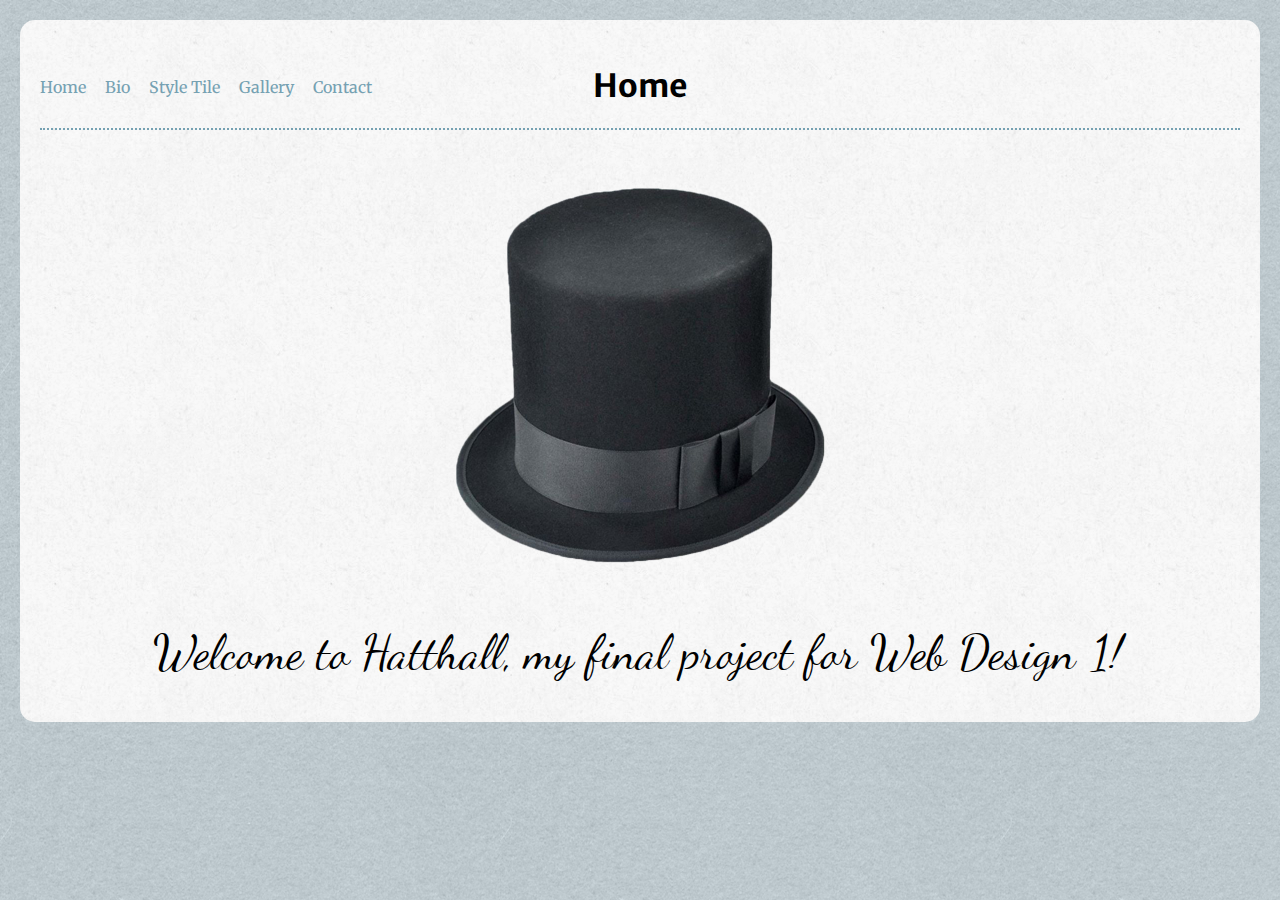
<file: index.html>
<!DOCTYPE html>

<html lang="en">
<html>
	<head>
		<title>home</title>
		<meta charset="utf-8" />
		<link rel="stylesheet" src="//normalize-css.googlecode.	com/svn/trunk/normalize.css" />
		<link href='http://fonts.googleapis.com/css?family=Merriweather:400italic,400,700,700italic|Merriweather+Sans:300italic,400italic,300,400' rel='stylesheet' type='text/css'>
		<link rel="stylesheet" href="fonts/stylesheet.css" type="text/css" charset="utf-8" />
		<link rel="stylesheet" type="text/css" href="css/styles.css">

	</head>

		<body>
		 <div class="content">
	   		<header>
				<div class="page-links">
	  				<ul>
	    				<li><a href="index.html">Home</a></li>
	    				<li><a href="bio.html">Bio</a></li>
	    				<li><a href="style-tile.html">Style Tile</a></li>
	    				<li><a href="gallery.html">Gallery</a>
	    				<li><a href="contact.html">Contact</a>
	  				</ul>
				</div><!--end page-links -->
	            
            <h1>Home</h1>
			
		</header>
			<div id="banner" >
				<img src="img/abraham-lincoln-top-hat.png" width="450" height="450" / class="animated rollIn">
			</div>

			<div id="banner-logo" class="animated1 fadeInLeft">
			<p>
				 Welcome to Hatthall, my final project for Web Design 1!
			</p>
		</div>
	</body>
</html>
</file>
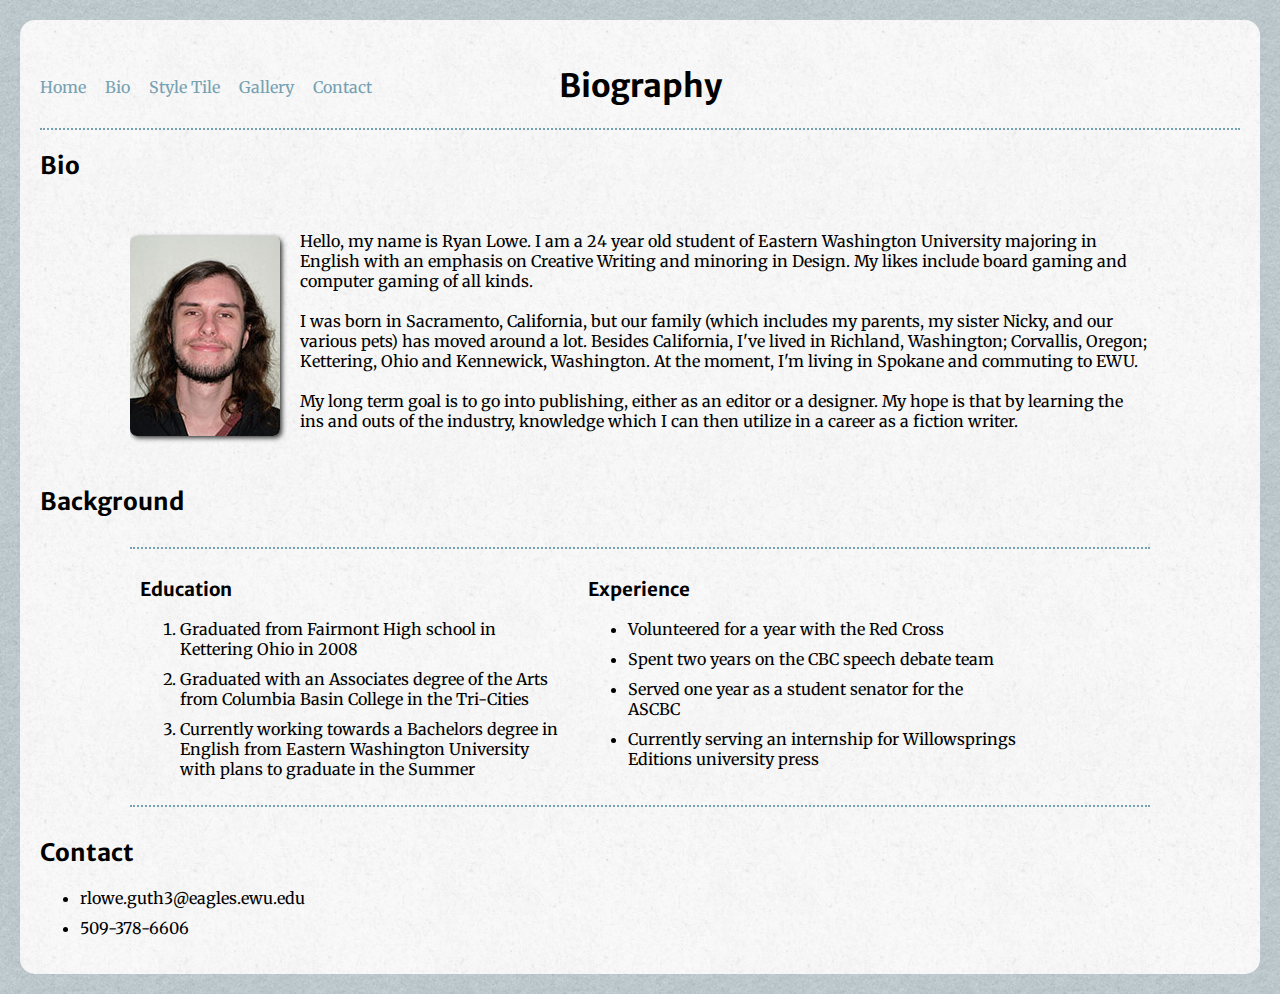
<file: bio.html>
<!DOCTYPE html>

<html lang="en">
<html>
	<head>
		<title>bio</title>
		<meta charset="utf-8" />
		<link rel="stylesheet" src="//normalize-css.googlecode.	com/svn/trunk/normalize.css" />
		<link href='http://fonts.googleapis.com/css?family=Merriweather:400italic,400,700,700italic|Merriweather+Sans:300italic,400italic,300,400' rel='stylesheet' type='text/css'>
		<link rel="stylesheet" type="text/css" href="css/styles.css">
	</head>

<body>
	 <div class="content">
   		<header>
			<div class="page-links">
  				<ul>
    				<li><a href="index.html">Home</a></li>
    				<li><a href="bio.html">Bio</a></li>
    				<li><a href="style-tile.html">Style Tile</a></li>
    				<li><a href="gallery.html">Gallery</a>
    				<li><a href="contact.html">Contact</a>
  				</ul>
			</div><!--end page-links -->
            
            <h1>Biography</h1>
			
		</header>

        <h2>Bio</h2>
		<section class="container">
			<img src="img/ryan-pic2.jpg" width="150" height="200" alt="Ryan Lowe" id="bio-pic" /><p>Hello, my name is Ryan Lowe. I am a 24 year old student of Eastern Washington University majoring in English with an emphasis on Creative Writing and minoring in Design. My likes include board gaming and computer gaming of all kinds.</p>
        	<p>I was born in Sacramento, California, but our family (which includes my parents, my sister Nicky, and our various pets) has moved around a lot. Besides California, I've lived in Richland, Washington; Corvallis, Oregon; Kettering, Ohio and Kennewick, Washington. At the moment, I'm living in Spokane and commuting to EWU.</p>
        	<p>My long term goal is to go into publishing, either as an editor or a designer. My hope is that by learning the ins and outs of the industry, knowledge which I can then utilize in a career as a fiction writer.</p>
    	</section><!--end container -->
        
    	<h2>Background</h2>
 			<div class="wrapper">
				<section class="col-1">
					<h3>Education</h3>

						<ol>
							<li>Graduated from Fairmont High school in Kettering Ohio in 2008</li>
							<li>Graduated with an Associates degree of the Arts from Columbia Basin College in the Tri-Cities </li>
							<li>Currently working towards a Bachelors degree in English from Eastern Washington University with plans to graduate in the Summer</li>
						</ol>
				</section><!--end col-1 -->

				<section class="col-2">
					<h3>Experience</h3>
		
						<ul>
							<li>Volunteered for a year with the Red Cross</li>
							<li>Spent two years on the CBC speech debate team</li>
							<li>Served one year as a student senator for the ASCBC</li>
							<li>Currently serving an internship for Willowsprings Editions university press</li>
						</ul>
				</section><!--end col-2 -->
             </div><!--end wrapper -->
        <footer>

			<h2>Contact</h2>

			<ul>
				<li>rlowe.guth3@eagles.ewu.edu</li>
				<li>509-378-6606</li>
			</ul>

		</footer>
    </div><!--end content -->
</body>
</html>
</file>
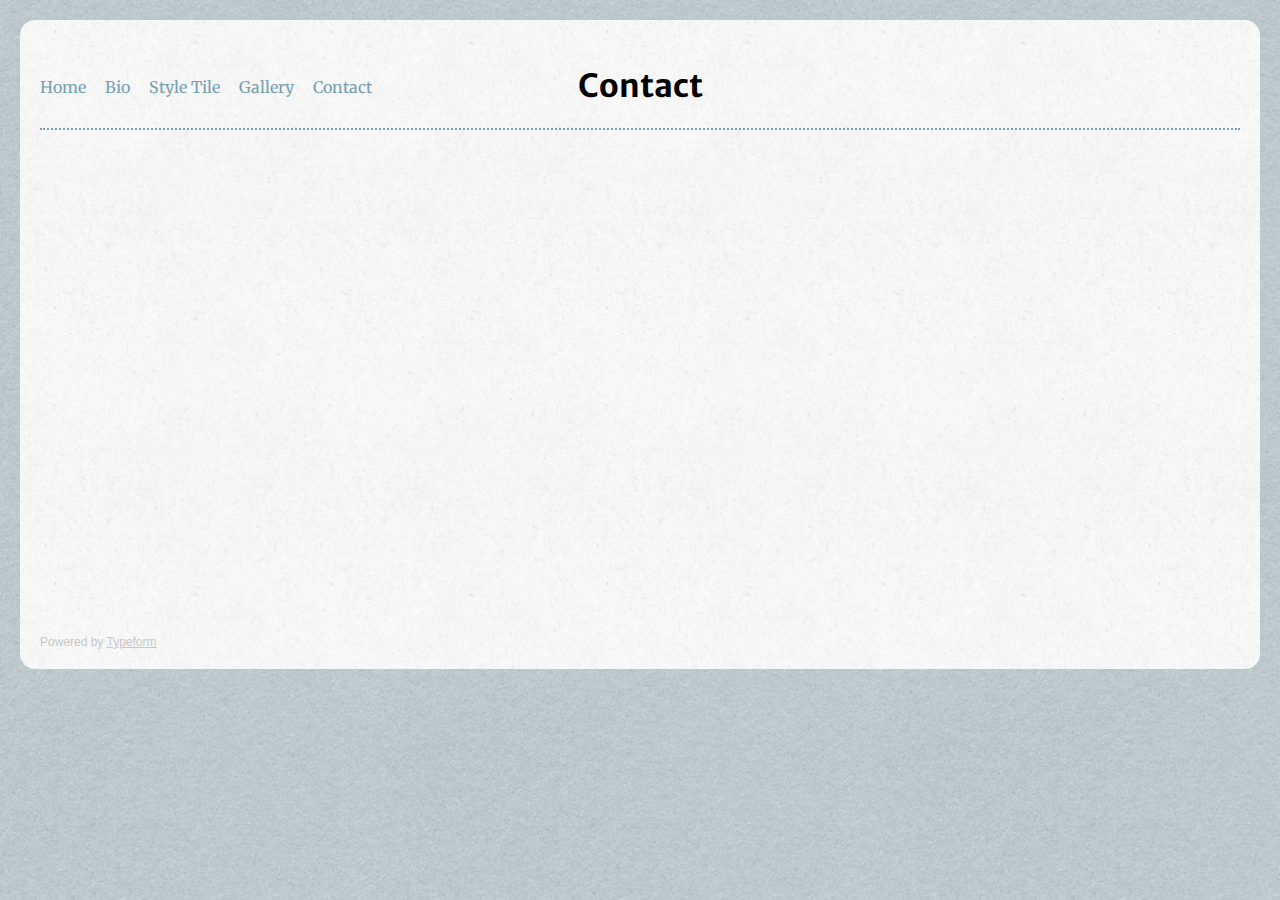
<file: contact.html>
<html lang="en">
<html>
	<head>
		<title>contact</title>
		<meta charset="utf-8" />
		<link rel="stylesheet" src="//normalize-css.googlecode.	com/svn/trunk/normalize.css" />
		<link href='http://fonts.googleapis.com/css?family=Merriweather:400italic,400,700,700italic|Merriweather+Sans:300italic,400italic,300,400' rel='stylesheet' type='text/css'>
		<link rel="stylesheet" type="text/css" href="css/styles.css">

	</head>

<body>
	 <div class="content">
   		<header>
			<div class="page-links">
  				<ul>
    				<li><a href="index.html">Home</a></li>
    				<li><a href="bio.html">Bio</a></li>
    				<li><a href="style-tile.html">Style Tile</a></li>
    				<li><a href="gallery.html">Gallery</a>
    				<li><a href="contact.html">Contact</a>
  				</ul>
			</div><!--end page-links -->
           
            <h1>Contact</h1>
			
		</header>

			<!-- Change the width and height values to suit you best -->
			<div class="typeform-widget" data-url="https://topphatt.typeform.com/to/JxnaVb" data-text="Contact Form" style="width:100%;height:500px;"></div>
			<script>(function(){var qs,js,q,s,d=document,gi=d.getElementById,ce=d.createElement,gt=d.getElementsByTagName,id='typef_orm',b='https://s3-eu-west-1.amazonaws.com/share.typeform.com/';if(!gi.call(d,id)){js=ce.call(d,'script');js.id=id;js.src=b+'widget.js';q=gt.call(d,'script')[0];q.parentNode.insertBefore(js,q)}})()</script>
			<div style="font-family: Sans-Serif;font-size: 12px;color: #999;opacity: 0.5; padding-top: 5px;">Powered by <a href="http://www.typeform.com/?utm_campaign=typeform_JxnaVb&amp;utm_source=website&amp;utm_medium=typeform&amp;utm_content=typeform-embedded&amp;utm_term=English" style="color: #999" target="_blank">Typeform</a></div>

		</div>
	</body>
</html>
</file>
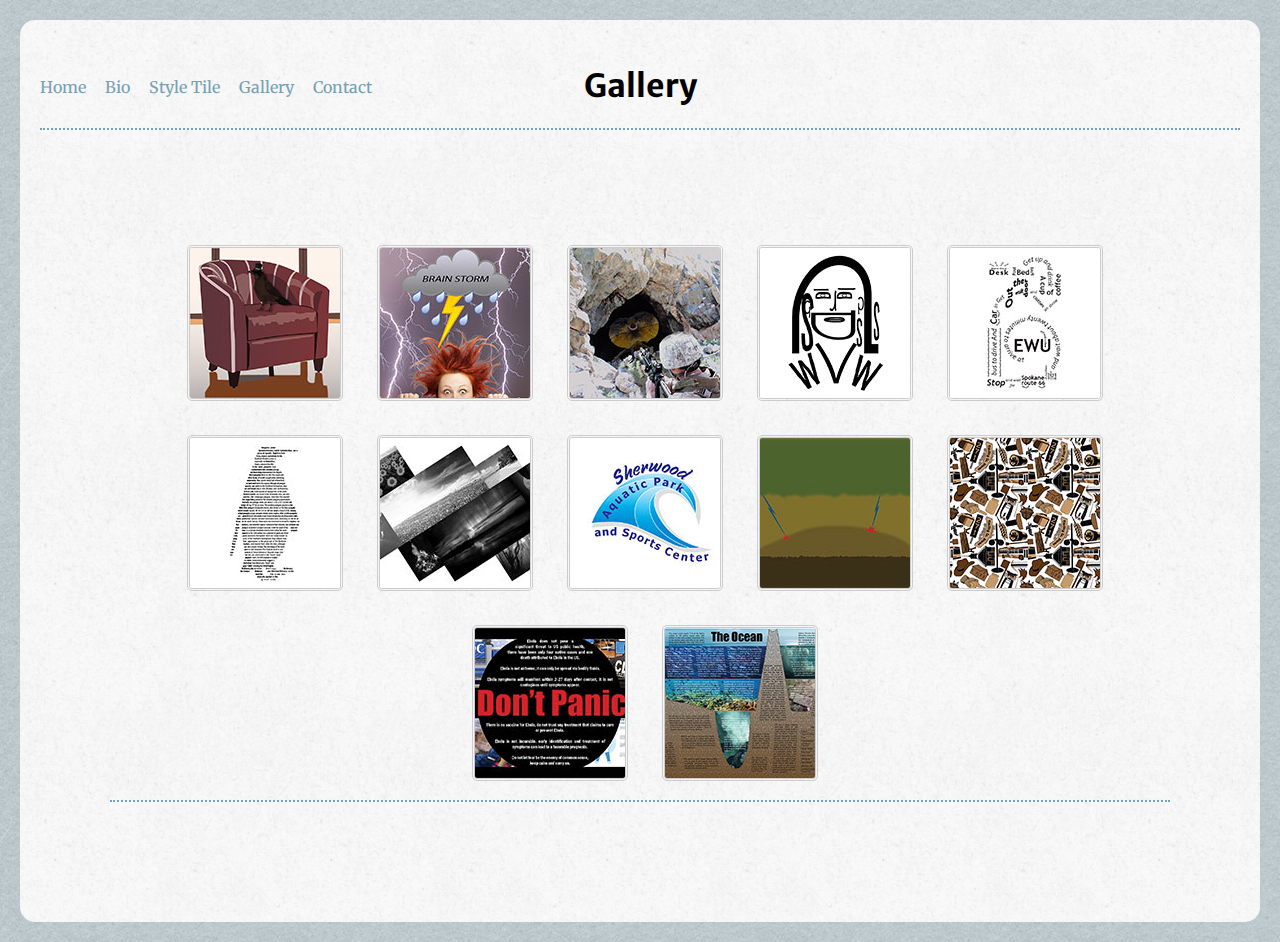
<file: gallery.html>
<html lang="en">
<html>
	<head>
		<title>gallery</title>
		<meta charset="utf-8" />
		<link rel="stylesheet" src="//normalize-css.googlecode.	com/svn/trunk/normalize.css" />
		<link href='http://fonts.googleapis.com/css?family=Merriweather:400italic,400,700,700italic|Merriweather+Sans:300italic,400italic,300,400' rel='stylesheet' type='text/css'>
		<link rel="stylesheet" type="text/css" href="css/styles.css">

	</head>

	<body>
		 <div class="content">
	   		<header>
				<div class="page-links">
	  				<ul>
	    				<li><a href="index.html">Home</a></li>
	    				<li><a href="bio.html">Bio</a></li>
	    				<li><a href="style-tile.html">Style Tile</a></li>
	    				<li><a href="gallery.html">Gallery</a>
	    				<li><a href="contact.html">Contact</a>
	  				</ul>
				</div><!--end page-links -->
	            <h1>Gallery</h1>
			</header>

			<ul class="gallery">
				<li><a href="#img1"><img src="img/gallery_thumb/lowe_216_trace-thumb.jpg" width="150" height="150" alt="crow wearing hat on couch" class="thumbnail" /></a></li>
				<li><a href="#img2"><img src="img/gallery_thumb/lowe216_psdTut2-thumb.jpg" width="150" height="150" alt="brainstorm" class="thumbnail" /></a></li>
				<li><a href="#img3"><img src="img/gallery_thumb/lowe_216_pro2-thumb.jpg" width="150" height="150" alt="hunting the dragon" class="thumbnail" /></a></li>
				<li><a href="#img4"><img src="img/gallery_thumb/text_selfie-thumb.jpg" width="150" height="150" alt="text-selfie" class="thumbnail" /></a></li>
				<li><a href="#img5"><img src="img/gallery_thumb/rlowe_typography_map-thumb.jpg" width="150" height="150" alt="typography map" class="thumbnail" /></a></li>
				<li><a href="#img6"><img src="img/gallery_thumb/rlowe_text_fill-thumb.jpg" width="150" height="150" alt="text-fill" class="thumbnail" /></a></li>
				<li><a href="#img7"><img src="img/gallery_thumb/Radial_final-thumb.jpg" width="150" height="150" alt="radial design" class="thumbnail" /></a></li>
				<li><a href="#img8"><img src="img/gallery_thumb/rlowe_group_project_2-thumb.jpg" width="150" height="150" alt="aquatic sports center" class="thumbnail" /></a></li>
				<li><a href="#img9"><img src="img/gallery_thumb/rlowe_weather_color-thumb.jpg" width="150" height="150" alt="venusian weather" class="thumbnail" /></a></li>
				<li><a href="#img10"><img src="img/gallery_thumb/cheney_wallpaper3-thumb.jpg" width="150" height="150" alt="cheney wallpaper" class="thumbnail" /></a></li>
				<li><a href="#img11"><img src="img/gallery_thumb/ebola_poster-thumb.jpg" width="150" height="150" alt="ebola poster" class="thumbnail" /></a></li>
				<li><a href="#img12"><img src="img/gallery_thumb/TheOcean_basic2-thumb.jpg" width="150" height="150" alt="facts about the ocean poster" class="thumbnail" /></a></li>
			</ul>

			<!-- lightbox containers hidden with CSS: adapted from http://webdesignerhut.com/pure-css-image-lightbox/ -->
			<div class="lightbox" id="img1">
  				<div class="box">
    				<p class="title">Image Trace Project for Design 216 <a class="close" href="#">X</a></p>
    				<div class="my_image">
        				<img src="img/gallery_images/lowe_216_trace.jpg" width="716" height="716" alt="crow wearing hat on couch" />
    				</div><!-- end my_image -->
  				</div><!-- end box -->
			</div><!-- end lightbox -->
            
			<div class="lightbox" id="img2">
  				<div class="box">
    				<p class="title">Brainstorm! Project for Design 216 <a class="close" href="#">X</a></p>
    				<div class="my_image">
        				<img src="img/gallery_images/lowe216_psdTut2.jpg" width="553" height="716" alt="brainstorm" />
    				</div><!-- end my_image -->
  				</div><!-- end box -->
			</div><!-- end lightbox -->
            
			<div class="lightbox" id="img3">
  				<div class="box">
    				<p class="title">Compositing Project for Design 216 <a class="close" href="#">X</a></p>
    				<div class="my_image">
        				<img src="img/gallery_images/lowe_216_pro2.jpg" width="716" height="716" alt="hunting the dragon" />
    				</div><!-- end my_image -->
  				</div><!-- end box -->
			</div><!-- end lightbox -->
            
            <div class="lightbox" id="img4">
  				<div class="box">
    				<p class="title">Selfie From Text <a class="close" href="#">X</a></p>
    				<div class="my_image">
        				<img src="img/gallery_images/text_selfie.jpg" width="553" height="716" alt="text-selfie" />
    				</div><!-- end my_image -->
  				</div><!-- end box -->
			</div><!-- end lightbox -->
            
            <div class="lightbox" id="img5">
  				<div class="box">
    				<p class="title">Typography Map from Home to EWU <a class="close" href="#">X</a></p>
    				<div class="my_image">
        				<img src="img/gallery_images/rlowe_typography_map.jpg" width="463" height="716" alt="typography map" />
    				</div><!-- end my_image -->
  				</div><!-- end box -->
			</div><!-- end lightbox -->
            
            <div class="lightbox" id="img6">
  				<div class="box">
    				<p class="title">Filling a Complex Shape With Text <a class="close" href="#">X</a></p>
    				<div class="my_image">
        				<img src="img/gallery_images/rlowe_text_fill.jpg" width="553" height="716" alt="text-fill" />
    				</div><!-- end my_image -->
  				</div><!-- end box -->
			</div><!-- end lightbox -->
            
            <div class="lightbox" id="img7">
  				<div class="box">
    				<p class="title">Radial Image Design <a class="close" href="#">X</a></p>
    				<div class="my_image">
        				<img src="img/gallery_images/Radial_final.jpg" width="1107" height="716" alt="radial design" />
    				</div><!-- end my_image -->
  				</div><!-- end box -->
			</div><!-- end lightbox -->
            
            <div class="lightbox" id="img8">
  				<div class="box">
    				<p class="title">Aquatic Sports Center Logo <a class="close" href="#">X</a></p>
    				<div class="my_image">
        				<img src="img/gallery_images/rlowe_group_project_2.jpg" width="1008" height="716" alt="aquatic sports center" />
    				</div><!-- end my_image -->
  				</div><!-- end box -->
			</div><!-- end lightbox -->
            
            <div class="lightbox" id="img9">
  				<div class="box">
    				<p class="title">Venusian Weather <a class="close" href="#">X</a></p>
    				<div class="my_image">
        				<img src="img/gallery_images/rlowe_weather_color.jpg" width="792" height="716" alt="venusian weather" />
    				</div><!-- end my_image -->
  				</div><!-- end box -->
			</div><!-- end lightbox -->
            
            <div class="lightbox" id="img10">
  				<div class="box">
    				<p class="title">Cheney Wallpaper Design <a class="close" href="#">X</a></p>
    				<div class="my_image">
        				<img src="img/gallery_images/cheney_wallpaper3.jpg" width="477" height="716" alt="cheney wallpaper" />
    				</div><!-- end my_image -->
  				</div><!-- end box -->
			</div><!-- end lightbox -->
            
            <div class="lightbox" id="img11">
  				<div class="box">
    				<p class="title">Ebola Poster <a class="close" href="#">X</a></p>
    				<div class="my_image">
        				<img src="img/gallery_images/ebola_poster.jpg" width="1107" height="716" alt="ebola poster" />
    				</div><!-- end my_image -->
  				</div><!-- end box -->
			</div><!-- end lightbox -->
            
            <div class="lightbox" id="img12">
  				<div class="box">
    				<p class="title">&quot;Facts About the Ocean&quot; Poster <a class="close" href="#">X</a></p>
    				<div class="my_image">
        				<img src="img/gallery_images/TheOcean_basic2.jpg" width="1074" height="716" alt="facts about the ocean poster" />
    				</div><!-- end my_image -->
  				</div><!-- end box -->
			</div><!-- end lightbox -->     

	</div><!-- end content -->
	</body>
</html>
</file>
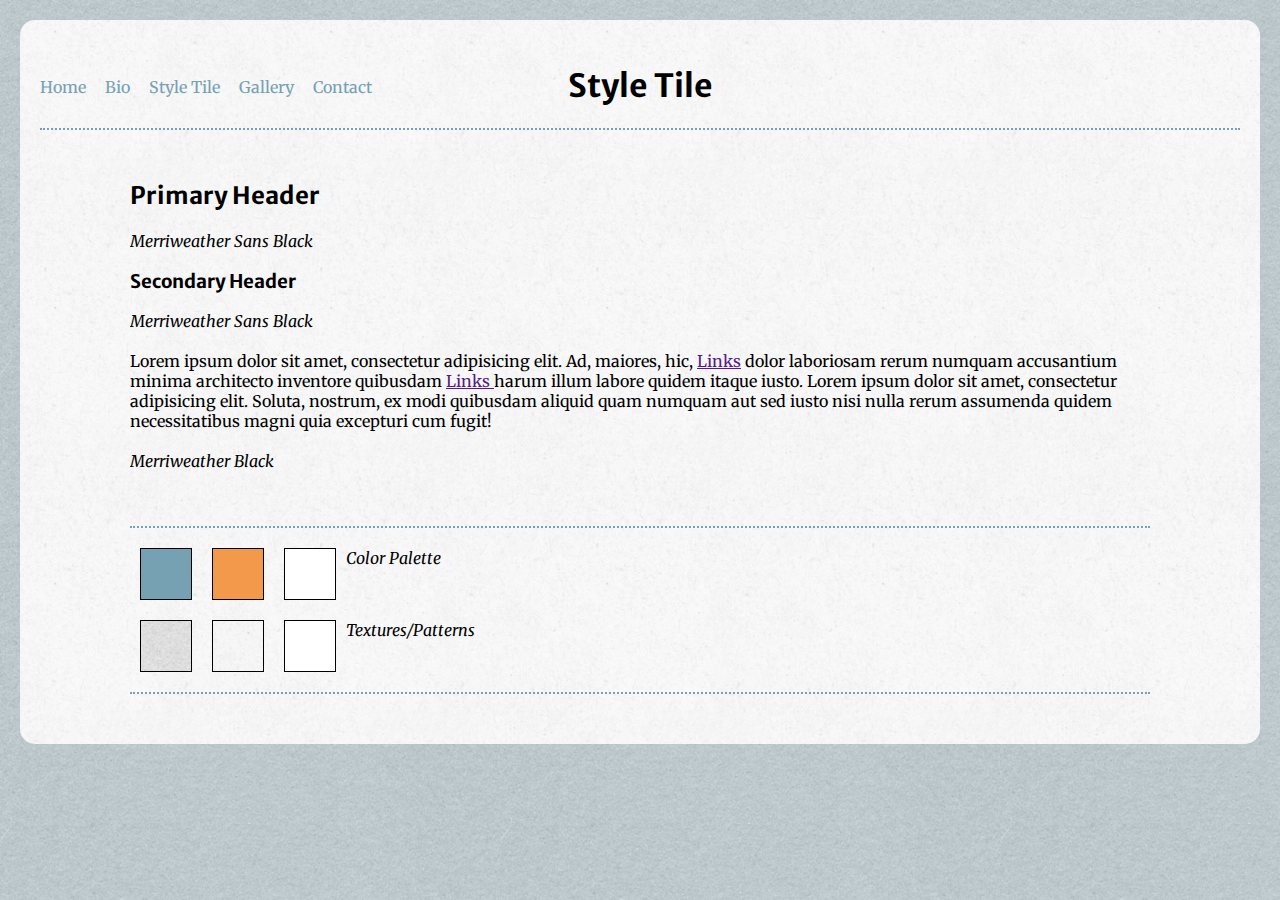
<file: style-tile.html>
<!DOCTYPE html>

<html lang="en">
<html>
	<head>
		<title>style-tile</title>
		<meta charset="utf-8" />
		<link rel="stylesheet" src="//normalize-css.googlecode.	com/svn/trunk/normalize.css" />
		<link href='http://fonts.googleapis.com/css?family=Merriweather:400italic,400,700,700italic|Merriweather+Sans:300italic,400italic,300,400' rel='stylesheet' type='text/css'>
		<link rel="stylesheet" type="text/css" href="css/styles.css">

	</head>

<body>
	 <div class="content">
   		<header>
			<div class="page-links">
  				<ul>
    				<li><a href="index.html">Home</a></li>
    				<li><a href="bio.html">Bio</a></li>
    				<li><a href="style-tile.html">Style Tile</a></li>
    				<li><a href="gallery.html">Gallery</a>
    				<li><a href="contact.html">Contact</a>
  				</ul>
			</div><!--end page-links -->
            
            <h1>Style Tile</h1>
			<!-- <p style="text-align: center;"><em>Merriweather Sans Black</em>
			</p> -->
			
		</header>

<div class="container">
		
		<section>
 
			<h2>Primary Header</h2>
			<em>Merriweather Sans Black</em>
 
			<h3>Secondary Header</h3>
			<em>Merriweather Sans Black</em>
 
			<p>Lorem ipsum dolor sit amet, consectetur adipisicing elit. Ad, maiores, hic, <a href="">Links</a> dolor laboriosam rerum numquam accusantium minima architecto inventore quibusdam <a href="">Links </a> harum illum labore quidem itaque iusto. Lorem ipsum dolor sit amet, consectetur adipisicing elit. Soluta, nostrum, ex modi quibusdam aliquid quam numquam aut sed iusto nisi nulla rerum assumenda quidem necessitatibus magni quia excepturi cum fugit!</p>
			<em>Merriweather Black</em>
			
		</section>
		</div>
		<div class="wrapper">
		<section>
			<div class="color-1"></div>
			<div class="color-2"></div>
			<div class="color-3"></div>
			<em>Color Palette</em>
 
			<div class="clearfix"></div>
		</section>
		
		<section>
			<div class="pattern-1"></div>
			<div class="pattern-2"></div>
			<div class="pattern-3"></div>
			<em>Textures/Patterns</em>
 
			<div class="clearfix"></div>
		</section>
 </div>
		<!-- Clearfix -->
		<div class="clearfix"></div>
 
 </div>

<footer>
</footer>
			
</body>
</html>
</file>
<file: fonts/stylesheet.css>
/* Generated by Font Squirrel (http://www.fontsquirrel.com) on March 17, 2015 */



@font-face {
    font-family: 'dancing_script_otregular';
    src: url('DancingScript-Regular-webfont.eot');
    src: url('DancingScript-Regular-webfont.eot?#iefix') format('embedded-opentype'),
         url('DancingScript-Regular-webfont.woff2') format('woff2'),
         url('DancingScript-Regular-webfont.woff') format('woff'),
         url('DancingScript-Regular-webfont.ttf') format('truetype'),
         url('DancingScript-Regular-webfont.svg#dancing_script_otregular') format('svg');
    font-weight: normal;
    font-style: normal;

}
</file>
<file: css/styles.css>
/* Global */

h1,
h2,
h3 {
	font-family: 'Merriweather Sans', sans-serif;
}

header {
	border-bottom: 2px #75A1B2 dotted;
}

body {
	font-family: 'Merriweather', serif;
	font-size: 16px;
	background-color: #75A1B2;
	background-image: url(../img/felt.png);
	background-repeat: repeat;
	background-position: top left;
}

p {
	margin: 20px 0;
}

.content {
	max-width: 1200px;
	overflow: auto;
	margin: 20px auto;
	background-color: #FFF;
	background-image: url(../img/paper_3.png);
	background-repeat: repeat;
	background-position: top left;
	padding: 20px;
	border-radius: 15px;
}

/* Nav */

.page-links {
	overflow: auto;
	width: 30%;
	float: left;
	position: relative;
	z-index: 10;
}

.page-links li {
	padding: 5px 15px 5px 0;
	list-style-type: none;
	display: inline;
	margin: 0;
}

.page-links li a {
	color: #75A1B2;
    text-decoration: none;
}
.page-links li a:hover {
	color: #f2994b;
}

.page-links li a:active {
	color: #75A1B2;
}

.page-links ul {
	padding: 0;
}

/* Home */

#banner {
	position: relative;
	background-color: transparent;
	margin: 20px auto;
	text-align: center;
	border-radius: 7px;
}

/* All animation's made with https://coveloping.com/tools/css-animation-generator */
	.animated { 
    -webkit-animation-duration: 1s; 
    animation-duration: 1s; 
    -webkit-animation-fill-mode: both; 
    animation-fill-mode: both; 
} 

@-webkit-keyframes rollIn { 
    0% { opacity: 0; -webkit-transform: translateX(-100%) rotate(-120deg); } 
    100% { opacity: 1; -webkit-transform: translateX(0px) rotate(0deg); } 
} 
@keyframes rollIn { 
    0% { opacity: 0; transform: translateX(-100%) rotate(-120deg); } 
    100% { opacity: 1; transform: translateX(0px) rotate(0deg); } 
} 
.rollIn { 
    -webkit-animation-name: rollIn; 
    animation-name: rollIn; 
}

#banner-logo p {
	 font-family:'dancing_script_otregular', Arial, sans-serif; 
	 text-align: center;
	 font-size: 3em;
}

.animated1 { 
    -webkit-animation-duration: 1s; 
    animation-duration: 5s; 
    -webkit-animation-delay: 1s;
    animation-delay: 1s;
    -webkit-animation-fill-mode: both; 
    animation-fill-mode: both; 
    -webkit-animation-timing-function: linear; 
    animation-timing-function: linear; 
} 

@-webkit-keyframes fadeInLeft { 
    0% { 
        opacity: 0; 
        -webkit-transform: translateX(-20px); 
    } 
    100% { 
        opacity: 1; 
        -webkit-transform: translateX(0); 
    } 
} 
@keyframes fadeInLeft { 
    0% { 
        opacity: 0; 
        transform: translateX(-20px); 
    } 
    100% { 
        opacity: 1; 
        transform: translateX(0); 
    } 
} 
.fadeInLeft { 
    -webkit-animation-name: fadeInLeft; 
    animation-name: fadeInLeft; 
}

/* Bio */

h1 {
	text-align: center;
	position: relative;
	left: -15%;
	z-index: 1;
	padding-top: 5px;
}

.container {
	overflow: auto;
	width: 85%;
	margin: 30px auto;
	padding-bottom: 5px;
}

#bio-pic {
	float: left;
	position: relative;
	top: 25px;
	border-radius: 7px;
	box-shadow: 2px 2px 5px #333;
	margin: 0 20px 25px 0;
}

/* Background */

.wrapper {
	width: 85%;
	margin: 30px auto;
	overflow: auto;
	border-top: 2px #75A1B2 dotted;
	border-bottom: 2px #75A1B2 dotted;
}
.col-1, .col-2{
	width: 42%;
	float: left;
	margin: 5px;
	padding: 5px;
}

li {
	margin: 10px 0;
}

/* Contact */

footer {
	clear: both;
}

/* Style Tile */

section {
	margin: 20px 0;
}
 
.color-1,
.color-2,
.color-3,
.pattern-1,
.pattern-2,
.pattern-3, 
.imagery-1,
.imagery-2,
.imagery-3 {
	border: 1px solid #000;
	float: left;
	margin: 0 10px;
	height: 50px;
	width: 50px;
}
 
.color-1 {
	background-color: #75A1B2;
}

.color-2 {
	background-color: #f2994b;
}

.color-3 {
	background-color: #FFF;
}

.pattern-1 {
	background-image: url(../img/felt.png);
}
 
 .pattern-2 {
	background-image: url(../img/paper_3.png);
 }

 .pattern-3 {
 	background-color: #FFF;
 }

 /* Clearfix - Oo Not Remove */
.clearfix {clear:both;display:block;overflow:hidden;visibility:hidden;width:0;height:0}

/* Gallery */

.gallery {
	margin: 100px auto;
	width: 85%;
	overflow: visible;
	border-bottom: 2px #75A1B2 dotted;
}

ul.gallery {
	text-align: center;
}

ul.gallery li {
	list-style-type: none;
	display: inline;
	padding-right: 30px;
}

.thumbnail {
	border: #ccc 3px double;
	border-radius: 5px;
	margin: 15px 0;
}

/* Gallery and Lightbox code based upon code tutorial from http://tympanus.net/codrops/2011/12/26/css3-lightbox/*/
.lightbox {
    /** Hide the lightbox */
    opacity: 0;
 
    /** Apply basic lightbox styling */
    position: fixed;
    z-index: 9999;
    width: 100%;
    height: 100%;
    top: -100%;
    left: 0;
    color: #333333;
    -webkit-transition: opacity .7s ease-in-out;
    -moz-transition: opacity .7s ease-in-out;
    -o-transition: opacity .7s ease-in-out;
    transition: opacity .7s ease-in-out;
    }
 
.lightbox:target {
    /** Show lightbox when it is target */
    opacity: 1;
    outline: none;
    top: 0;
}
 
.lightbox .box {
    width: -webkit-min-content;
    width: -moz-min-content;
    width: min-content;
    min-width: 400px;
    margin: 2% auto;
    padding: 20px;
    background-color:#fff;
    box-shadow: 0px 1px 26px -3px #777777;
    }
 
.lightbox .title {
    margin: 0 0 20px;
    padding: 10px;
    border-bottom: 1px #ddd solid;
    font-size: 20px;
	background-color: #eee;
	color: #858585;
    }
 
.lightbox .my_image {
    display :block;
    position: relative;
    }
 
.lightbox .close {
    display: block;
    float: right;
    text-decoration: none;
    font-family: "Helvetica Neue", Helvetica, Arial, sans-serif;
    font-size: 20px;
    color: #858585;
    }
 
.clear {
    display: block;
    clear: both;
    }

/* Media Queries */

@media only screen and (max-width: 768px) {
	
/* Main */
	.page-links {
		float: none;
		width: 65%;
		margin: 0 auto;
	}

	.page-links ul {
		text-align: center;
		}
	.page-links li {
		padding: 5px 10px;
		}
	
	h1 {
		left: 0;
	}

	/* Bio */
	.col-1, .col-2 {
		float: none;
		width: 100%;
		padding: 0;
		margin: 0;
	}

	/* Gallery */
	.my_image img {
		width: 100%;
		height: 75%;
	}
}

@media only screen and (max-width: 640px) {
	.page-links {
		width: 100%;
	}
	.container, .wrapper {
		width: 100%;
	}
	
/* Index */

	#banner img {
		width: 50%;
		height: 50%;
	}

.my_image img {
		width: 100%;
		height: 50%;

}
</file>
